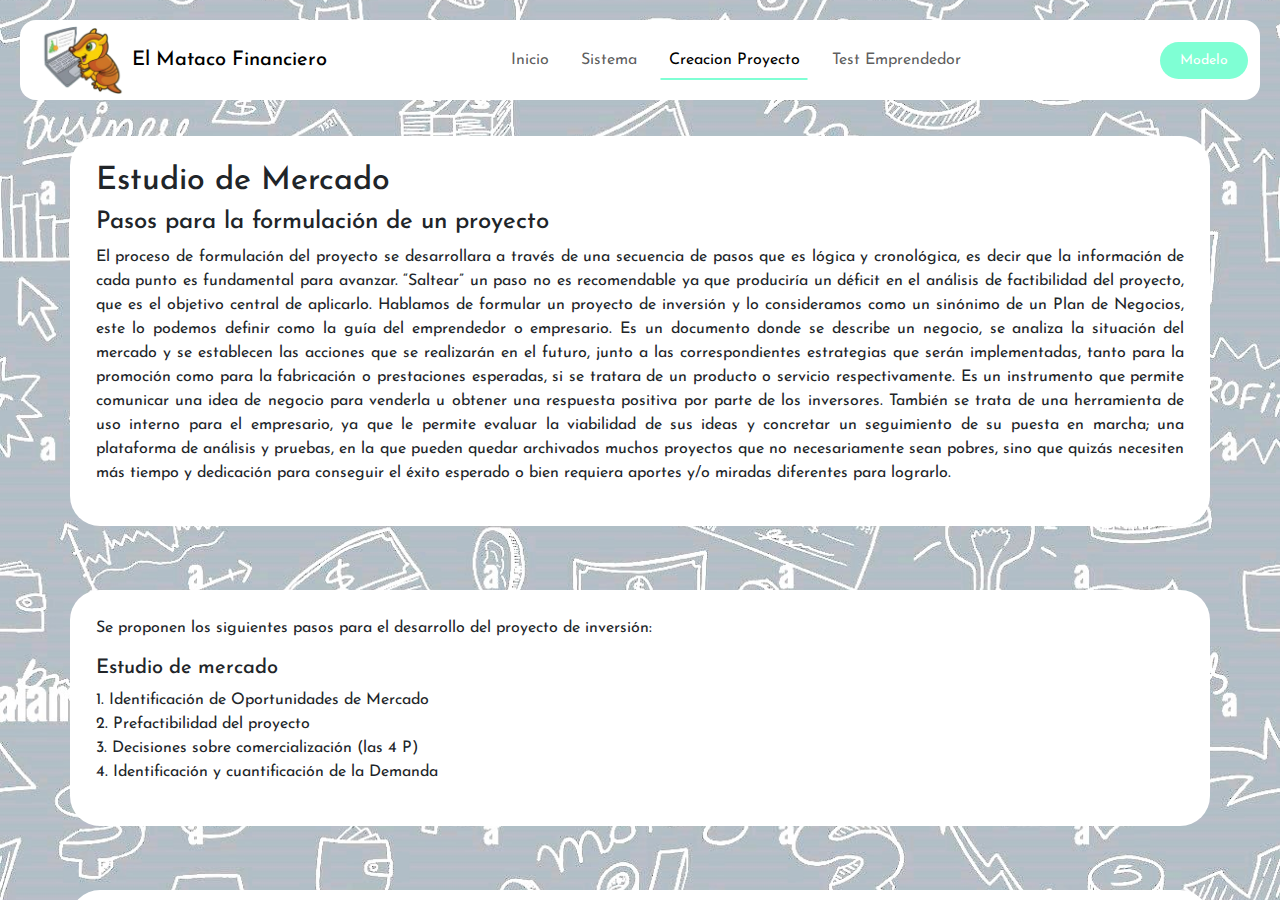
<file: parte2.html>
<!DOCTYPE html>
<html lang="en">

<head>
  <meta charset="UTF-8">
  <meta http-equiv="X-UA-Compatible" content="IE=edge">
  <meta name="viewport" content="width=device-width, initial-scale=1.0">
  <link rel="stylesheet" href="parte2.css">
  <link href="https://cdn.jsdelivr.net/npm/bootstrap@5.3.3/dist/css/bootstrap.min.css" rel="stylesheet"
    integrity="sha384-QWTKZyjpPEjISv5WaRU9OFeRpok6YctnYmDr5pNlyT2bRjXh0JMhjY6hW+ALEwIH" crossorigin="anonymous">
    <link href='https://fonts.googleapis.com/css?family=Josefin Sans' rel='stylesheet'>
  <title>El Mataco Financiero</title>
</head>

<body class="vh-100 overflow-hidden">
  <!--Navbar-->
  <nav class="navbar navbar-expand-lg fixed-top">
    <div class="container-fluid">
      <!-- Logo -->
      <img src="./src/images/mataquito.png" alt="logoMata" class="logo"">

      <a class="navbar-brand me-auto" id="titulo-navbar" href="#">El Mataco Financiero</a>
      
      <div class="offcanvas offcanvas-end" tabindex="-1" id="offcanvasNavbar" aria-labelledby="offcanvasNavbarLabel">
        <div class="offcanvas-header">
          <h5 class="offcanvas-title" id="offcanvasNavbarLabel">El Mataco Financiero</h5>
          <button type="button" class="btn-close" data-bs-dismiss="offcanvas" aria-label="Close"></button>
        </div>
        <div class="offcanvas-body">
          <ul class="navbar-nav justify-content-center flex-grow-1 pe-3">
            <li class="nav-item">
              <a class="nav-link mx-lg-2" aria-current="page" href="./index.html">Inicio</a>
            </li>
            <li class="nav-item">
              <a class="nav-link mx-lg-2" href="./sistema.html">Sistema</a>
            </li>
            <li class="nav-item">
              <a class="nav-link mx-lg-2 active" id="item-submenu">Creacion Proyecto</a>
                <ul class="sub-item" id="submenu">
                  <li class="item-submenu"><a href="./parte1.html" class="nav-item mx-lg-2">Emprendedorismo</a></li>
                  <li class="item-submenu"><a href="./parte2.html" class="nav-item mx-lg-2">Estudio de Mercados</a></li>
                  <li class="item-submenu"><a href="./parte3.html" class="nav-item mx-lg-2">Ingenieria de Proyecto</a></li>
                </ul>
            </li>
            <li class="nav-item">
              <a href="#" class="nav-link mx-lg-2">Test Emprendedor</a>
            </li>
          </ul>
        </div>
      </div>
      <a href="#" class="ejemplo-button">Modelo</a>
      <button class="navbar-toggler pe-0" type="button" data-bs-toggle="offcanvas" data-bs-target="#offcanvasNavbar"
        aria-controls="offcanvasNavbar" aria-label="Toggle navigation">
        <span class="navbar-toggler-icon"></span>
      </button>
    </div>
  </nav>
  <!-- Fondo -->
  <section class="hero-section">
    <div class="container info1">
      <h2>Estudio de Mercado</h2>
      <h4>Pasos para la formulación de un proyecto</h4>
      <p>
        El proceso de formulación del proyecto se desarrollara a través de una secuencia de pasos que es lógica y cronológica, es decir que la 
        información de cada punto es fundamental para avanzar. “Saltear” un paso no es recomendable ya que produciría un déficit en el análisis 
        de factibilidad del proyecto, que es el objetivo central de aplicarlo. Hablamos de formular un proyecto de inversión y lo consideramos 
        como un sinónimo de un Plan de Negocios, este lo podemos definir como la guía del emprendedor o empresario. Es un documento donde se describe 
        un negocio, se analiza la situación del mercado y se establecen las acciones que se realizarán en el futuro, junto a las correspondientes 
        estrategias que serán implementadas, tanto para la promoción como para la fabricación o prestaciones esperadas, si se tratara de un producto 
        o servicio respectivamente. Es un instrumento que permite comunicar una idea de negocio para venderla u obtener una respuesta positiva por 
        parte de los inversores. También se trata de una herramienta de uso interno para el empresario, ya que le permite evaluar la viabilidad de 
        sus ideas y concretar un seguimiento de su puesta en marcha; una plataforma de análisis y pruebas, en la que pueden quedar archivados muchos 
        proyectos que no necesariamente sean pobres, sino que quizás necesiten más tiempo y dedicación para conseguir el éxito esperado o bien 
        requiera aportes y/o miradas diferentes para lograrlo.
      </p>
    </div>
    <div class="container info1">
      <p>Se proponen los siguientes pasos para el desarrollo del proyecto de inversión:</p>
      <h5>Estudio de mercado</h5>
      <p>
        1. Identificación de Oportunidades de Mercado <br>
        2. Prefactibilidad del proyecto <br> 
        3. Decisiones sobre comercialización (las 4 P) <br>
        4. Identificación y cuantificación de la Demanda
      </p>
    </div>
    <div class="container info1">
      <h5>Ingeniería de proyecto</h5>
      <p>
        5. Descripción del proceso productivo o de la prestación del servicio <br>
        6. Plan de actividades y cronograma <br>
        7. Estimación y calendario de la Inversión <br>
        8. Estudio de Costos <br>
        9. Punto de Equilibrio
      </p>
    </div>
    <div class="container info1">
      <h5>Análisis económico financiero del proyecto de inversión</h5>
      <p>
        10. Flujo de fondos operativo y financiero <br>
        11. Información para la toma de Decisiones
      </p>
    </div>
    <div class="container info1">
      <h5>Selección de la forma asociativa y organización del trabajo</h5>
      <p>
        12. Conformación societaria aspectos legales <br>
        13. Conformación societaria aspectos tributarios <br>
        14. Casos especiales de inscripciones fiscales <br>
        15. Solicitud de crédito y garantías
      </p>
    </div>
    <div class="container info1">
      <h4>Presentación del Proyecto</h4>
      <p>
        Todo proyecto debe iniciar con una identificación del mismo. Aquí se deberá colocar información referente a: <br>
          • Nombre del Proyecto <br>
          • Localidad donde se llevará a cabo el emprendimiento <br>
          • Actividad del Proyecto (indicar el rubro o rama de la actividad) <br>
          • Monto del crédito solicitado <br>
          • Forma asociativa (indicar si será una Sociedad de Hecho, S.R.L. o una S.A.) <br>
          • Cantidad de socios <br>
          • Descripción del proyecto (indicar de que se trata la idea o el pro yecto) <br>
          • Identificación de los Integrantes del Proyecto (Nombre y Apellido, DNI, Edad, Formación (describir el nivel
           y el tipo de formación), Dedicación en horas al proyecto (una vez que esté en marcha).
      </p>
    </div>
    <div class="container info1">
      <h4>1. Identificación de Oportunidades de Mercado</h4>
      <p>
        Para la formulación del proyecto se parte de la idea proyecto presentada por el grupo, esta idea proyecto se “tamiza” 
        a través de dos herramientas: el análisis de la Industria de Porter y el análisis FODA; la aplicación de estas dos 
        herramientas nos dará como resultado el diagnóstico de situación de donde se parte para el desarrollo del proyecto.
      </p>
      <div class="conteimg1">
        <img src="./src/images/img17.jpg" alt="img17" id="images17">
      </div>
      <p>
        Análisis de la Industria (Modelo de Porter): Identificar y ponderar la incidencia para el rubro de la idea proyecto, 
        las 5 fuerzas que son:
      </p>
    </div>
    <div class="container info1">
      <h5>Proveedores</h5>
      <p>
        Hace referencia a la capacidad de negociación con que cuentan los proveedores, por ejemplo, mientras menor cantidad de 
        proveedores existan, mayor será su capacidad de negociación, ya que al no haber tanta oferta de insumos, éstos pueden 
        fácilmente aumentar sus precios.
      </p>
      <p>
        Además de la cantidad de proveedores que existan, el poder de negociación de los proveedores también podría depender del 
        volumen de compra, la cantidad de materias primas sustitutas que existan, el costo que implica cambiar de materias primas, etc.
      </p>
    </div>
    <div class="container info1">
      <h5>Clientes</h5>
      <p>
        Se refiere a la capacidad de negociación con que cuentan los consumidores o clientes, por ejemplo, mientras menor cantidad de 
        compradores existan, mayor será su capacidad de negociación, ya que al no haber tanta demanda de productos, éstos pueden reclamar 
        por precios más bajos.
      </p>
      <p>
        Además de la cantidad de compradores que existan, el poder de negociación de los clientes también podría depender del volumen de 
        compra, la escasez del producto, la especialización del producto, etc.
      </p>
    </div>
    <div class="container info1">
      <h5>Competencia</h5>
      <p>
        Son todas aquellas empresas que compiten directamente en una misma industria, ofreciendo el mismo tipo de producto.
      </p>
      <p>
        El grado de rivalidad entre los competidores aumentará a medida que se eleve la cantidad de éstos, se vayan igualando en tamaño y 
        capacidad, disminuya la demanda de productos, se reduzcan los precios, etc.
      </p>
    </div>
    <div class="container info1">
      <h5>Productos Sustitutos</h5>
      <p>
        Hace referencia a la entrada potencial de empresas que vendan productos sustitutos o alternativos a los de la industria. 
        (Un ejemplo de productos sustitutos sería las bebidas gaseosas que podrían ser sustitutas de las aguas minerales, o el té podría ser 
        un sustituto del café, o la carne de pollo ser sustituta de la carne de ganado vacuno, etc. ). Y con respecto a los servicios estos 
        pueden tener sustitutos en bienes estándar o autorealizados.
      </p>
      <p>
        La entrada de productos sustitutos no solo podría impactar disminuyendo nuestras cantidades vendidas, si no también, fijando un límite 
        al precio máximo que se podría colocar a nuestros productos.
      </p>
    </div>
    <div class="container info1">
      <h5>Barreras de Ingreso y Egreso</h5>
      <p>
        Hace referencia a la entrada potencial de empresas que vendan el mismo tipo de producto. Al intentar entrar una nueva empresa a una 
        industria, ésta podría tener barreras de entradas tales como la falta de experiencia, lealtad del cliente, cuantioso capital requerido, 
        falta de canales de distribución, falta de acceso a insumos, saturación del mercado, etc. Pero también podrían fácilmente ingresar si es 
        que cuenta con productos de calidad superior a los existentes, o precios más bajos.
      </p>
      <p>
        En cuanto a las barreras de Egreso, se refiere a la dificultad que podría tener la empresa para salir del negocio o dejar la actividad, 
        por ejemplo, puede que sus maquinarias o equipos sean difícil de vender o no tengan reventa, etc.
      </p>
      <p>
        La consigna implica determinar el nivel de influencia que estas fuerzas de mercado ejercen en nuestro proyecto. En este sentido debo contestar 
        preguntas del tipo
      </p>
      <p>
        ¿Quiénes son?, ¿Cómo son sus estructuras?, ¿Dónde están?, ¿Están concentrados? ¿Son únicos?, ¿Hace cuanto están en el mercado? etc.
      </p>
    </div>
    <div class="container info1">
      <div class="contedor1">
        <h4>Análisis de las 5 fuerzas de Mercado</h4>
      </div>
      <div class="contenedor2">
        <img src="./src/images/cuadro2.png" alt="cuadr2" id="cuadro22">
      </div>
    </div>
    <div class="container info1">
      <h4>Análisis o Matriz FODA</h4>
      <p>
        Desarrollar la realidad de la idea proyecto en cuanto a oportunidades y amenazas (reflejo del ambiente externo) y a fortalezas y debilidades 
        (reflejo de la situación interna de la futura empresa).
      </p>
      <p>
        Fortaleza o punto fuerte es algo que la empresa puede hacer bien o puede ser un recurso valioso o capacidad competitiva de la organización o un 
        logro que le genera a la compañía una situación favorable en el mercado. Puede ser:
      </p>
      <p>• Una habilidad o una destreza importante: pueden ser conocimientos prácticos de fabricación o tecnológicos; destreza para proporcionar un buen 
        servicio al cliente; habilidades para desarrollar productos o servicios innovadores; buenas capacidades de comercialización; fabricación libre 
        defecto, talentos para publicidad y promociones; etc. <br>
        • Activos físicos valiosos: plantas; equipos modernos; ubicación atractiva; depósitos de recursos naturales; efectivo disponible, sistemas de 
        información sobresalientes.
      </p>
    </div>
    <div class="container info1">
      <p>
        • Activos organizacionales valiosos: sistemas comprobados de control de calidad, patentes claves, derechos de explotación; acceso a información 
        clave del mercado, de los proveedores; etc. <br>
        • Activos humanos valiosos: fuerza laboral capaz y experimentada; empleados talentosos en áreas claves; trabajadores dinámicos y motivados, 
        conocimiento actualizado y capital intelectual, lealtad de los empleados; ambiente de trabajo solidario etc. <br>
        • Activos intangibles: imagen de la marca; prestigio de la empresa, cultura organizacional; etc. <br>
        • Capacidades competitivas: tiempos breves para desarrollar y llevar al mercado nuevos productos; amplia red de distribución; asociaciones
        poderosas con proveedores claves, grupos de investigación y desarrollo que permitan tener siempre un producto nuevo en el mercado; etc <br>
        • Alianzas estratégicas: sociedades colaborativas fructíferas con los proveedores y los aliados de ventas que mejoren la propia competitividad 
        de la empresa.
      </p>
    </div>
    <div class="container info1">
      <p>
        Debilidad o Punto Débil son deficiencias en la dotación de recursos de una empresa, es algo que le hace falta a la compañía, una carencia, algo 
        que hace mal o una condición que la coloca en situación desfavorable. Un punto débil puede hacer que una compañía sea, competitivamente vulnerable 
        y el análisis se refiere a identificar si la debilidad puede ser superada por medio de los recursos y las fortalezas que posee la empresa. Las 
        debilidades internas se pueden relacionar con:
      </p>
      <p>
        • las deficiencias en las habilidades que son, competitivamente importantes, o en capital intelectual; <br>
        • una carencia de activos físicos, humanos, organizacionales o intangibles; <br>
        • capacidades competitivas ausentes o débiles en las áreas claves.
      </p>
    </div>
    <div class="container info1">
      <p>
        Oportunidad son situaciones positivas que se generan en el contexto y que están disponibles para todas las empresas, que se convertirán en 
        oportunidades de mercado para la empresa cuando ésta las identifique y las aproveche en función de sus fortalezas. Algunas de las preguntas que 
        se pueden realizar y que contribuyen en el desarrollo son:
      </p>
      <p>
        • ¿Qué circunstancias mejoran la situación de la empresa? <br>
        • ¿Qué tendencias del mercado pueden favorecernos? <br>
        • ¿Qué cambios de tecnología se están presentando en el mercado? <br>
        • ¿Qué cambios en la normatividad legal y/o política se están presentando? <br>
        • ¿Qué cambios en los patrones sociales y de estilos de vida se están presentando?
      </p>
    </div>
    <div class="container info1">
      <p>
        Amenaza son situaciones o hechos externos a la empresa que pueden llegar a ser negativos para la misma. Ponen en riesgo su bienestar, su rentabilidad 
        y su posición de mercado: la aparición de tecnologías más económicas, la introducción de productos nuevos o mejores de la competencia, incremento a 
        la tasa de interés, cambios demográficos desfavorables, etc. El objetivo es identificar las amenazas y emprender acciones estratégicas para disminuir 
        o neutralizar su impacto. Algunas de las preguntas que se pueden realizar y que contribuyen en el desarrollo son:
      </p>
      <p>
        • ¿Qué obstáculos se enfrentan a la empresa? <br>
        • ¿Qué están haciendo los competidores? <br>
        • ¿Se tienen problemas de recursos de capital? <br>
        • ¿Puede alguna de las amenazas impedir totalmente la actividad de la empresa?
      </p>
    </div>
    <div class="container info1">
      <div class="contenedor3">
        <h4>Matriz FODA</h4>
      </div>
      <div class="contenedor4">
        <img src="./src/images/cuadro3.png" alt="fodaMatriz" id="cuadro3">
      </div>
    </div>
    <div class="container info1">
      <h4>2. Prefactibilidad del proyecto</h4>
      <p>
        Se plantea aquí como cuestión condicionante relevar aspectos que puedan 
        obstaculizar la implementación del proyecto en cuanto a los aspectos: legal, ambiental, técnico y social:
      </p>
    </div>
    <div class="container info1">
      <p>
        En lo legal y ambiental se plantea relevar la legislación específica en cuanto a habilitaciones o prohibiciones 
        de orden nacional, provincial y municipal ya sea para aspectos productivos o comerciales. Este punto hay que 
        tenerlo muy presente a la hora de analizar el lugar, local o establecimiento donde se pretende llevar a cabo el 
        emprendimiento dado que existen legislaciones u ordenanzas municipales que especifican los requisitos que deben 
        cumplir los diferentes rubros de los emprendimientos y donde pueden emplazarse geográficamente estos rubros dentro 
        del ejido urbano. De tener que realizar inversiones en refacciones, remodelaciones o instalaciones para cumplir 
        con la legislación y poder habilitar la empresa, estas inversiones deben estar plasmadas en el proyecto.
      </p>
    </div>
    <div class="container info1">
      <p>
        En cuanto a la técnica se refiere a contar con las habilidades de diseño y producción de los bienes y servicios en 
        cuestión, como también en relación al soporte físico para la producción y a la localización geográfica del proyecto.
         Ejemplo para una panadería: <br>
        Habilidades: dos de los socios son maestros panaderos y pasteleros y han trabajado 4 años en panaderías de la ciudad, 
        ellos serán los encargados de la producción de los productos. El tercer socio tiene experiencia en atención al público 
        por haber trabajado en comercios de la zona centro de la ciudad y será el encargado de las ventas y comercialización. <br>
        Soporte físico: el equipamiento básico indispensable que se requiere es un horno rotativo de 12 bandejas (a adquirir con 
        el préstamo), una amasadora (a adquirir con aportes propios de los socios), una sobadora, una trinchadora, un mesón de trabajo, 
        y utensilios varios (equipos existentes a aportar por los integrantes del proyecto). <br>
        Localización geográfica: si se tiene con certeza consignar, la panadería se localizará en la calle ………. N° xxx, entre las calles 
        …………y …………, se sugiere adjuntar mapa (Googlemaps). Cuando no se tiene un lugar cierto se especifica la zona de mejor conveniencia 
        y las características que requerirá el espacio físico necesario.
      </p>
    </div>
    <div class="container info1">
      <p>
        Y lo social, plantea el grado de aceptación del entorno a la empresa, ya sea por las costumbres, ya sea por la incidencia en el 
        funcionamiento de las relaciones humanas que prevalezcan en la zona de influencia. <br>
        La identificación de estos parámetros legales, ambientales y sociales tienen incidencia en la elección de las formas de producción y 
        comercialización, por lo que repercutirán en los costos a los que se enfrenta la empresa.
      </p>
    </div>
    <div class="container info1">
      <h4>3. Decisiones sobre comercialización (las 4 P)</h4>
      <p>
        Parte del estudio de mercado consiste en ir definiendo las cuestiones básicas de comercialización de los productos o servicios que 
        se definan como producción de la nueva empresa. Técnicamente las separamos en 4, producto, precio, plaza y promoción, pero están 
        íntimamente ligadas y su interrelación es altamente compleja.
      </p>
      <p>
        presa y la ajusta bajo la luz de la información de la competencia, los ciclos estacionales de consumo de los productos o servicios 
        y la frecuencia de compra de los clientes.
      </p>
      <p>
        Definición de la capacidad de producción mensual y anual: Se deberá detallar para cada mes: <br>
        • El tipo de producto, <br>
        • La cantidad de productos a producir, <br>
        • La incidencia de la estacionalidad.
      </p>
    </div>
    <div class="container info1" id="cont29-30">
      <div class="contenedor29">
        <h4>PRODUCTO</h4>
        <p>
          Tener claro el tipo de producto que van a ofrecer, pero fundamentalmente definir acciones de valor 
          agregado adicional al producto en sí, para diferenciarse de sus competidores. (Obliga a estudiar la 
          competencia)
        </p>
        <p>
          Las decisiones que se deben tomar con respecto al producto tienen que ver con: <br>
          • Atributos del producto (calidad, características, estilo y diseño) <br>
          • Marca (nombre, término, símbolo, cuyo propósito es identificar el producto de la empresa y diferenciarlo de los de la competencia) <br>
          • Envase (diseño y producción de un contenedor o envoltorio para contener, proteger, promocionar y diferenciar el producto. <br>
          • Etiquetado (su función es identificar, describir, promover y dar información sobre el producto) <br>
          • Servicios de Apoyo (servicios al cliente post-venta)
        </p>
      </div>
      <div class="contenedor30">
        <img src="./src/images/img18.jpg" alt="img18" id="images18">
      </div>
    </div>
    <div class="container info1">
      <h4>PRECIO</h4>
      <p>
        Saber qué estrategia de precio van a tomar (rentabilidad-volumen-prestigio), además deben comprender que el precio no solo se conforma de un 
        costo más un margen, sino que también depende de “cuánto está dispuesto a pagar el consumidor” y los precios de la competencia. <br>
        Estrategia de Precios:
      </p>
      <p>
        • Precios de Descremación: las empresas que normalmente descubren algún avance tecnológico suelen tener los precios muy altos en un principio 
        para maximizar el mercado por descremado y luego, paulatinamente, ir reduciendo los precios (Ejemplo: Los plasmas LCD salieron al mercado a 
        un precios promedio de $ 12000 ahora están a $5000, dado que surgió una nueva tecnología los LED).
      </p>
      <p>
        • Precios de Penetración: Es la inversa de lo anterior, la empresa sale al mercado con un precio muy bajo para lograr captar clientes rápidamente 
        y obtener una mayor participación en el mercado.
      </p>
      <p>
        • Precios Diferenciales: Se pueden realizar descuentos por compras en cantidad o por pago en efectivo (o pronto pago) como también se puede 
        cobrar con intereses por vender a crédito o en cuenta corriente.
      </p>
        • Precios Psicológicos: Pr. Pares (o Redondeados): dan la sensación de un producto de calidad o de prestigio (Ej: los automóviles 0Km no se venden en 
        $99.011,75 sino $99.010 o $99.020). Pr. Impares: Se asocian con un precio menor (Ej: $399 mentalmente se asocia más a $300 que a $400).
    </div>
    <div class="container info1">
      <h4>PLAZA</h4>
      <p>
        El análisis de los clientes, su ubicación geográfica, su segmentación y la determinación del público objetivo. Como así también, determinar las 
        formas o canales de distribución de los productos a los clientes.
      </p>
    </div>
    <div class="container info1" id="cont31-32">
      <div class="contenedor31">
        <h4>PROMOCIÓN</h4>
        <p>
          Cómo, dónde y cuánto cuesta la forma de promocionarse, de “hacerse conocer”. El objetivo en esta parte es elaborar un PLAN de COMUNICACIÓN. 
          El cual puede estar compuesto por:
        </p>
        <p>
          • Publicidad: (Cualquier forma pagada de representación y promoción no personales de ideas, bienes o servicios, por un patrocinador identificado) <br>
          • Promoción de Ventas: (Incentivos a corto plazo que fomentan la compra o venta de un producto o servicio) <br>
          • Relaciones Públicas (RR.PP.): (Generar buenas relaciones con diversos públicos mediante publicidad favorable, creación de buena imagen 
          corporativa, manejo o bloqueo de rumores, relatos o sucesos desfavorables) <br>
          • Ventas Personales: (Presentación personal de la fuerza de ventas de la empresa, con el propósito de vender y de establecer relaciones con el 
          cliente) <br>
          • Marketing Directo: (Comunicación directa con consumidores individuales, seleccionados, para obtener una respuesta inmediata. 
          Ej: Uso de Telefonía, correo, fax, e-mail, redes sociales, Internet, etc.) 
        </p>
      </div>
      <div class="contenedor32">
        <img src="./src/images/img19.jpg" alt="img19" id="images19">
      </div>
    </div>
    <div class="container info1" id="cont5-6">
      <div class="contenedor5">
       <h4>La construcción de la marca</h4>
       <p>
         Un producto es algo que se produce en la fábrica; una marca es algo que compra el cliente. <br>
         Un producto puede ser copiado por un competidor, la marca NO, es única. <br>
         Un producto puede quedar rápidamente obsoleto, la marca de éxito pervive en el tiempo... 
       </p>
        <p>
          El nombre de la marca le da identidad al producto físico, es el inicio de una personalidad.
          La marca es un nombre que simboliza y representa algún concepto al cliente, y le brinda a la empresa la posibilidad de posicionarse en la 
          mente de las personas respecto a su competencia.
        </p>
      </div>
      <div class="contenedor6">
        <img src="./src/images/img6.png" alt="img6" id="images6">
      </div>
    </div>
    <div class="container info1" id="cont7-8-9-10">
      <div class="contenedor7">
        <h4>¿Cómo tiene que ser un nombre de marca?</h4>
        <p>
          Hay que tener especial cuidado en la elección del nombre de la marca, porque una vez establecido es muy complicado y costoso cambiarlo.
          El éxito del nombre se liga generalmente con el momento de lanzamiento del producto: El primer nombre “pega dos veces”.
        </p>
      </div>
      <div class="contenedor8">
        <img src="./src/images/img7.png" alt="img7">
      </div>
      <div class="contenedor9">
        <h5>Lo ideal es que sean:</h5>
        <p>
          Breve y simple: las palabras de una o dos sílabas son más fáciles de pronunciar, aprender y recordar. <br>
          Por ejemplo: Bic, Skip, Raid. <br>
          Por otra parte muchas marcas se conforman en siglas para ser breves. Por ejemplo: YPF.
        </p>
      </div>
      <div class="contenedor10">
        <img src="./src/images/img8.png" alt="img8">
      </div>
    </div>
    <div class="container info1" id="cont11-12-13-14">
      <div class="contenedor11">
        <p>Melodiosa, agradable: La audición del nombre de marca debe resultar agradable para el oído, debe sonar bien, fácil de pronunciar, pegadiza. 
          Por ejemplo: Cheeky, Mimo.
        </p>
      </div>
      <div class="contenedor12">
        <img src="./src/images/img9.png" alt="img9">
      </div>
      <div class="contenedor13">
        <p>
          De fácil lectura y pronunciación: Hay que tener especial cuidado con: <br>
          • Las marcas importadas. <br>
          • Los nombres en otro idioma. <br>
          • Las siglas. <br>
          Por ejemplo: ArCor Significa “Arrollito - Córdoba”...diferente sería AC
        </p>
      </div>
      <div class="contenedor14">
        <img src="./src/images/img10.png" alt="img10">
      </div>
    </div>
    <div class="container info1" id="cont15-16-17-18">
      <div class="contenedor16">
        <p>
          Recordable: el nombre tiene que incorporarse fácilmente a la memoria de las personas. <br>
          Un nombre de marca es fácil de recordar cuándo: <br>
          • Tiene un significado específico. <br>
          • Es Interesante, o tiene “algo” que lo haga especial como la rima. Por ejemplo <br>
          el diario deportivo Olé, marca generada a partir de los cánticos de las hinchadas.
        </p>
      </div>
      <div class="conenedor17">
        <p>
          Es Sorprendente: los nombres que generan curiosidad o extrañeza en las personas. Por ejemplo Apple en informática. <br>
          Es sugestiva: transmitir alguna característica del producto para un mejor reconocimiento. <br>
          Por ejemplo: la mostaza marca SAVORA, la mayonesa RI-K, la mayonesa con aceite de oliva MAYOLIVA <br>
          Originalidad - diferente: el nombre de la marca debe ser único. Se deberán evitar imitaciones de otros nombres de marcas.
        </p>
      </div>
      <div class="contenedor18">
        <img src="./src/images/img11.png" alt="img11">
      </div>
    </div>
    <div class="container info1">
      <h4>¿Cómo elegir un nombre de marca?</h4>
      <p>
        1. Nombres Propios <br>
        Generalmente corresponde al nombre o apellido de una familia. Hay varias formas de utilización de nombres propios: <br>
        • El nombre de una persona real inicialmente desconocida, que luego se hace conocer por el éxito de sus productos. Como ser: Mc Donalds, Walt Disney, Ribeiro. <br>
        • El nombre de una persona que no existe. <br>
        • También podemos utilizar el nombre de personajes religiosos, históricos, de libros, de películas, de antepasados, etc.
      </p>
      <p>
        2. Nombres Arbitrarios <br>
        Son marcas que NO se relacionan directamente con la actividad empresarial, ni con los productos que vende. Como inicialmente no significan
        nada, deben ser completados por el slogan y una buena campaña de comunicación. <br>
        Por ejemplo: Apple es el nombre de la discográfica de Los Beatles y Macintosh es una variedad de manzana californiana. También se podría utilizar
        frases curiosas y sin relación con la actividad.
      </p>
      <p>
        3. Siglas o sílabas <br>
        Son nombres que se conforman en siglas o iniciales y hacen referencia a la actividad que desarrollan, a lugares geográficos, o simplemente son
        nombres largos.Por ejemplo SANCOR (Santa Fe - Córdoba). Lo importante es que la palabra que se forme sea legible.
      </p>
      <p>
        4. Nombre de Fantasía <br>
        Surgen transformando alguna cualidad o propiedad del producto. También pueden resultar a partir de figuras o imágenes relacionadas (Cresta roja, Granja del Sol, etc.)
      </p>
      <p>
        5. Nombre Genéricos <br>
        Son marcas que hacen referencia a la actividad general de su sector. Mencionan la función que cumplen o lo que fabrican. Hacen énfasis en la fuerza conjunta de todo un mercado.
      </p>
    </div>
    <div class="container info1">
      <p>
        6. Nombres Referenciales <br>
        Hacen referencia al producto o servicio que brindan. Por ej.: Ambito Financiero.
      </p>
      <p>
        7. Nombres referenciales “Geográficos” <br>
        Además de mencionar el tipo de producto o servicio que brindan, hacen referencia a una zona geográfica (generalmente de donde provienen). 
        Por ejemplo Pastas La Salteña;. Quilmes (Ciudad de la provincia de Buenos Aires).
      </p>
      <p>
        8. Nombres NO referenciales <br>
        Son nombre que no tienen ningún significado o relación. Por ej.: Kodak, Gallo.
      </p>
      <p>
        9. Nombres Transgresores <br>
        Buscan generar un fuerte impacto en el mercado. Tienen vocación “provocadora”. Por ejemplo: Auténticos Decadentes, Intoxicados, Pibes Chorros, etc. Funcionan muy bien en un segmento específico, en este caso adolescentes o jóvenes.
      </p>
      <p>
        10. Palabras del Diccionario en otros Idiomas Taragui <br> 
        Hierba autóctona en Guaraní
      </p>
      <p>
        11. Palabras inventadas o deformadas <br>
        Mayonesa Ri-K, Poett, Topper.
      </p>
      <p>
        12. Fechas, Nombres y/o Apellidos o acontecimientos Históricos <br>
        Laprida, Rivadavia, Cerámicos San Lorenzo
      </p>
    </div>
    <div class="container info1">
      <h4>Slogan</h4>
      <p>
        Un Slogan es una frase o conjunto de palabras de gran importancia que contribuye a completar el mensaje trasmitido por la marca. Su uso es ideal 
        cuando una marca es nueva en el mercado.
      </p>
      <p>
        Al igual que el nombre de marca, un slogan es más efectivo cuando son: <br>
        • Cortos y simples <br>
        • Descriptivos o informativos: menciona un beneficio o una característica clave. <br>
        • Es original, no usado por ninguna otra empresa. <br>
        • Recordable, memorable, pegadizo y hasta divertidos.
      </p>
      <p>
        * El slogan puede cambiarse con mayor libertad que el nombre de marca. <br>
        Por esto muchas marcas han tenido diversos slogans a través del tiempo. Este es el caso de Coca Cola:
      </p>
      <div class="conteimg2">
        <img src="./src/images/img12.png" alt="img12" id="images7">
      </div>
      <p>
        * Algunos slogans intentan reforzar el nombre de marca y lo asocian con alguna cualidad del producto. Por ejemplo: “si es Bayer, es bueno”; 
        “Duracell es duración”, “El blanco ALA”.
      </p>
    </div>
    <div class="container info1">
      <h4>4. Identificación y cuantificación de la Demanda</h4>
      <p>
        Conocer la demanda es uno de los requisitos fundamentales de la formulación de un proyecto, la demanda es la fuente de vida de las empresas, 
        ya que define el diseño de los productos o servicios y define la cuantía de los ingresos económicos.
      </p>
      <h5>Identificación de la demanda</h5>
      <p>
        Desarrollar los conceptos de segmentación y diferenciación. Segmentación socio demográfica, por estilos de vida y comportamiento de compra.
        Orientación para la búsqueda de información disponible.
      </p>
      <p>
        1. Definición de los objetivos del estudio de la demanda. <br>
        2. Definición de la población de estudio. <br>
        3. Selección del tipo de segmentación y variables a considerar. <br>
        4. Selección de técnicas de recolección de datos. <br>
        a. Técnicas cuantitativas (encuestas). <br>
        b. Técnicas cualitativas (focus grupo, entrevistas a personas de relevancia). <br>
        5. De acuerdo a las definiciones de la segmentación, definir: estrategia de fijación de precio, sistema de distribución y acciones de promoción.
      </p>
    </div>
    <div class="container info1">
      <h4>¿Cómo realizar la Encuesta?</h4>
      <p>
        Cuando se decide utilizar la encuesta como medio para recolectar información se llevarán a cabo ordenadamente las siguientes dos fases:
      </p>
      <h5>1) Determinación de los objetivos</h5>
      <p>
        Detallar ¿Qué queremos saber? ¿Cuántas cosas necesitamos hacer? ¿Por qué estamos realizando esta encuesta?
      </p>
      <p>
        Hay que hacer preguntas concretas que te ayuden a dar respuesta al objetivo de la investigación.
      </p>
      <p>
        ¿Qué quiero saber sobre las personas que voy a encuestar?
      </p>
      <p>
        Se recomienda hacer una lista de 5 o 10 objetivos, desde lo más básico hasta lo más complejo para que se pueda convertir esos objetivos en preguntas. Los objetivos pueden ser algo así como: <br>
        • “Identificar la edad, estado civil y el sexo de las personas encuestadas” o, <br>
        • “Conocer los negocios donde compran las personas encuestadas”, o incluso algo más preciso como: <br>
        • “Investigar el precio que están dispuestos a pagar por zapatos las mujeres casadas que viven en un radio de 10 cuadras a la redonda de donde quiero poner mi local comercial”
      </p>
    </div>
    <div class="container info1">
      <p>
        Tener claro los objetivos de información ayudará a evitar preguntas innecesarias o irrelevantes, lo que podría demorar o molestar a nuestros encuestados y les haga abandonar la encuesta antes de completarla.
      </p>
      <p>
        Realiza un cuestionario a la medida de tus necesidades: luego de identificar los objetivos, lo siguiente es convertir cada uno de esos objetivos en una o dos preguntas. 
        Se recomienda no tener más de 10 preguntas en el cuestionario, o tal vez un máximo de dos páginas, esto para mantener sencillez y no dilatar demasiado la encuesta.
        Se suele recomendar que se les de opciones de respuestas. 
      </p>
    </div>
    <div class="container info1">
      <h5>2) Determinación del tipo de encuesta.</h5>
      <p>
        Se deberá identificar cuál es el tipo de encuesta más idóneo para llevar a cabo la investigación. <br>
        La encuesta podrá ser personal, por correo electrónico, internet, google drive. <br>
        La elección de un tipo de encuesta está determinada por el tema de la investigación, la población a estudiar, el tiempo y presupuesto disponible.
      </p>
      <h5>Cuestiones a tener en cuenta cuando hacemos una encuesta...</h5>
      <p>
        A la hora de comenzar a redactar el cuestionario es conveniente tener en cuenta lo siguiente:
      </p>
      <p>
        • Al momento de tomar la encuesta, se deberá comenzar explicando de que se trata la encuesta y cuál es el fin de la misma. <br>
        • Las preguntas necesitan ser importantes, así como que deben tener una conexión con nuestros objetivos. <br>
        • Muchas encuestas son anónimas. <br>
        • Debemos hacer al inicio las preguntas más sencillas para gradualmente irlas complicando.
      </p>
    </div>
    <div class="container info1">
      <div class="contenedor15">
      <p>
        • El orden de las preguntas debe realizarse de tal forma que no se vean afectadas por otras: las preguntas deben agruparse por temas. <br>
        • Las preguntas deben formularse en un lenguaje claro y entendible. <br>
        • Las preguntas deben ser lo más cortas posibles. <br>
        • Hagamos Respuestas Mutuamente Excluyentes: Un error común es usar categorías que no se excluyan entre sí. <br> 
        Por ejemplo:
      </p>
    </div>
      <div class="contenedor19">
        <img src="./src/images/imgcuadro1.png" alt="cuadr4" id="cuadro4">
      </div>
    </div>
    <div class="container info1">
      <div class="contenedor20">
        <p>
          En este caso, la persona puede responder solo una categoría, y si tiene 30 años, podría escoger las dos de las diferentes 
          alternativas propuestas. Debajo está un ejemplo de cómo excluir categorías de edad:
        </p>    
      </div>
      <div class="contenedor21">
        <img src="./src/images/img13.png" alt="img13">
      </div>
      <div class="contenedor22">
        <p>
          • Asegurémonos de que se incluye un espacio para sugerencias o comentarios <br>
          • Cubramos Todas Las Alternativas Posibles: Es importante dar las alternativas que cubran todas las posibles respuestas a la pregunta dada. Por ejemplo:
        </p>
      </div>
      <div class="contenedor23">
        <img src="./src/images/img14.png" alt="img14">
      </div>
    </div>
    <div class="container info1">
      <div class="contenedor24">
        <p>
          Está pregunta está olvidando varias alternativas como son:
        </p>
      </div>
      <div class="contenedor25">
        <img src="./src/images/img15.png" alt="img15">
      </div>
      <div class="contenedor26">
        <p>
          Si los encuestados no pueden encontrar ninguna alternativa válida entre las propuestas, no podrán responder correctamente.
        </p>
        <p>
          ¡Y no olvidemos agradecer la cooperación del entrevistado para con nuestro estudio!
        </p>
        <p>
          Conviene probar la encuesta antes de su lanzamiento definitivo. Esto es para comprobar si se entienden bien las preguntas, si hay problemas en la redacción.
        </p>
        <p>
          Los resultados obtenidos de las encuestas nos deberán permitir obtener las conclusiones necesarias para estimar la demanda futura de nuestro producto o servicio.
        </p>
      </div>
    </div>
    <div class="container info1">
      <div class="contenedor26">
        <h4>Cuantificación de la Demanda</h4>
        <p>
          Cuantificar la demanda es el primer paso para analizar la viabilidad económica del proyecto, es el paso de “los números” del proyecto, el adecuado cierre de
          un estudio de mercado es poder “cuantificar las unidades a vender”, es decir la proyección de ventas. Donde se define la variable Q como las cantidades de
          productos o servicios prestados y P el precio al que se estima poder vender:
        </p>
      </div>
      <div class="contenedor27">
        <img src="./src/images/img16.png" alt="img16">
      </div>
      <div class="conteneedor28">
        <p>
          Las variables a definir entonces son cantidades y precios, (las estrategias de fijación de precios se verán más adelante), se definirán las cantidades que la
          empresa va a vender, para ello se podrá hacer por la oferta o por la demanda, por la demanda se conoce como poder estimar la cuota de mercado a la que 
          puede acceder la empresa, lograr una cuota de mercado es comúnmente un objetivo a alcanzar por las empresas.
        </p>
        <p>
          Metodológicamente se plantea tomar la información disponible del mercado total y aplicar los criterios de segmentación definidos anteriormente, esto permitirá
          llegar al número de la demanda potencial de nuestro producto o servicios en un determinado lugar. La desventaja de este método es no tener datos
          sobre el mercado amplio y no poder entonces aplicar la segmentación.
        </p>
      </div>
    </div>
    <div class="container info1">
      <p>
        Paralelamente se debe desarrollar la proyección de ventas por la oferta, este enfoque parte de la estimación de la capacidad máxima operativa de la empresa
        y la ajusta bajo la luz de la información de la competencia, los ciclos estacionales de consumo de los productos o servicios y la frecuencia de compra
        de los clientes.
      </p>
      <p>
        Definición de la capacidad de producción mensual y anual: Se deberá detallar para cada mes: <br>
        • El tipo de producto, <br>
        • La cantidad de productos a producir, <br>
        • La incidencia de la estacionalidad.
      </p>
    </div>
    <div class="container info1">
      <h5>
        Errores frecuentes:
      </h5>
      <p>
        Normalmente se calcula la demanda potencial total del mercado para un producto o servicio y no se cuantifica la demanda potencial PARA LA EMPRESA, que será un
        porcentaje de dicha demanda total (lo que denominamos cuota de mercado). Dicha cuota de mercado deberá tener en cuenta, a su vez, la capacidad máxima operativa
        de la empresa. Dicha capacidad máxima operativa, será el techo de la proyección de ventas de la empresa.
      </p>
    </div>
    <div class="container info1">
      <h4>Definición de la capacidad máxima operativa</h4>
      <h5>Capacidad máxima de producción Mensual:</h5>
      <div class="conteimg3">
        <img src="./src/images/imgcuadro2.png" alt="cuadr5" id="cuadro5">
      </div>
    </div>
    <div class="container info1">
      <p>
        Este cuadro debe reflejar la capacidad máxima de producción del proyecto en cuestión, hay que tener en cuenta las unidades de medida 
        consignadas, que se puedan contrastar con las unidades de medida utilizadas en el costeo de producción, así como también agregar las 
        hs de trabajo necesarias para estas estimaciones, la información de las hs se contrasta con las horas de dedicación al proyecto.
      </p>
    </div>
    <div class="container info1">
      <h5>Produccion Anual</h5>
      <div class="conteimg4">
        <img src="./src/images/imgcuadro3.png" alt="cuadr6" id="cuadro6">
      </div>
      <p>
        Este cuadro se refiere a consignar la proyección de producción en unidades durante el primer año teniendo en cuenta la estacionalidad 
        de la producción y/o de la demanda, tener precaución de no exceder ningún mes la capacidad máxima de producción mensual.
      </p>
    </div>
    <div class="container info1" id="ultimocuadro">
      <h5>Ventas Anuales:</h5>
      <div class="conteimg5">
        <img src="./src/images/imgcuadro4.png" alt="cuadro7" id="cuadro7">
      </div>
      <p>Este cuadro se refiere a consignar la proyección de las ventas en pesos durante el primer año, este cuadro deriva del anterior 
        combinándolo con los precios definidos. Si hubiera desfasaje entre los meses de producción y a los meses de venta, es recomendable 
        explicarlo asi se pueden interpretar mejor los cuadros. Este cuadro de ventas va a ser la base cuantitativa para los ingresos en 
        el flujo de fondos operativos del primer año.</p>
    </div>
    <div class="footer-container">
      <p>&copy;2024 - Design by Renzo Gomez</p>
    </div>
  </section>
  <!-- Boostrap 3.5 -->
  <script src="https://cdn.jsdelivr.net/npm/bootstrap@5.3.3/dist/js/bootstrap.bundle.min.js"
    integrity="sha384-YvpcrYf0tY3lHB60NNkmXc5s9fDVZLESaAA55NDzOxhy9GkcIdslK1eN7N6jIeHz"
    crossorigin="anonymous"></script>
</body>

</html>
</file>
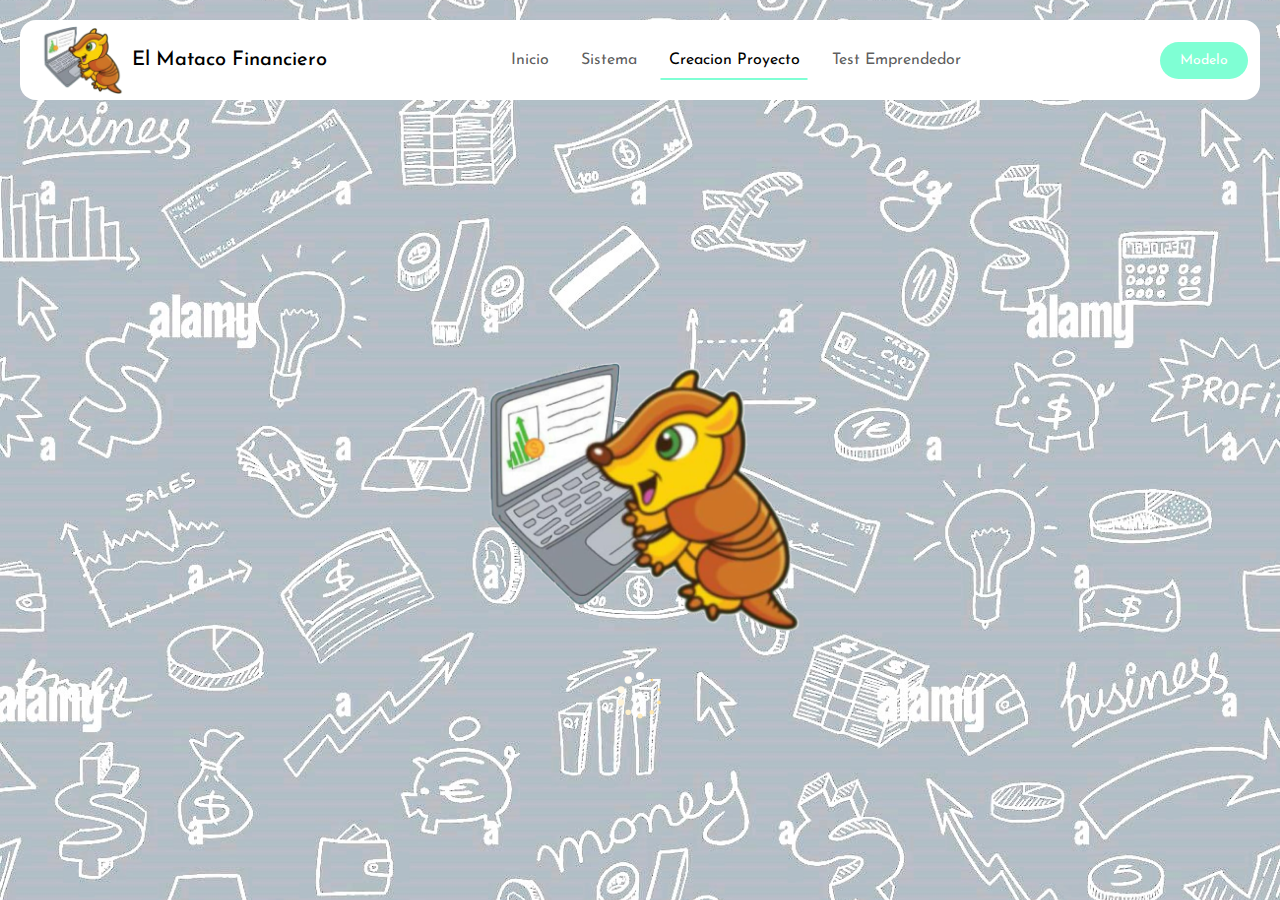
<file: parte3.html>
<!DOCTYPE html>
<html lang="en">

<head>
  <meta charset="UTF-8">
  <meta http-equiv="X-UA-Compatible" content="IE=edge">
  <meta name="viewport" content="width=device-width, initial-scale=1.0">
  <link rel="stylesheet" href="./parte3.css">
  <link href="https://cdn.jsdelivr.net/npm/bootstrap@5.3.3/dist/css/bootstrap.min.css" rel="stylesheet"
    integrity="sha384-QWTKZyjpPEjISv5WaRU9OFeRpok6YctnYmDr5pNlyT2bRjXh0JMhjY6hW+ALEwIH" crossorigin="anonymous">
    <link href='https://fonts.googleapis.com/css?family=Josefin Sans' rel='stylesheet'>
  <title>El Mataco Financiero</title>
</head>

<body class="vh-100 overflow-hidden">
  <!--Navbar-->
  <nav class="navbar navbar-expand-lg fixed-top">
    <div class="container-fluid">
      <!-- Logo -->
      <img src="./src/images/mataquito.png" alt="logoMata" class="logo"">

      <a class="navbar-brand me-auto" href="#">El Mataco Financiero</a>
      
      <div class="offcanvas offcanvas-end" tabindex="-1" id="offcanvasNavbar" aria-labelledby="offcanvasNavbarLabel">
        <div class="offcanvas-header">
          <h5 class="offcanvas-title" id="offcanvasNavbarLabel">Mataquito Financiero</h5>
          <button type="button" class="btn-close" data-bs-dismiss="offcanvas" aria-label="Close"></button>
        </div>
        <div class="offcanvas-body">
          <ul class="navbar-nav justify-content-center flex-grow-1 pe-3">
            <li class="nav-item">
              <a class="nav-link mx-lg-2" aria-current="page" href="./index.html">Inicio</a>
            </li>
            <li class="nav-item">
              <a class="nav-link mx-lg-2" href="./sistema.html">Sistema</a>
            </li>
            <li class="nav-item">
              <a class="nav-link mx-lg-2 active" id="item-submenu">Creacion Proyecto</a>
                <ul class="sub-item" id="submenu">
                  <li class="item-submenu"><a href="./parte1.html" class="nav-item mx-lg-2">Emprendedorismo</a></li>
                  <li class="item-submenu"><a href="./parte2.html" class="nav-item mx-lg-2">Estudio de Mercados</a></li>
                  <li class="item-submenu"><a href="./parte3.html" class="nav-item mx-lg-2">Ingenieria de Proyecto</a></li>
                </ul>
            </li>
            <li class="nav-item">
              <a href="#" class="nav-link mx-lg-2">Test Emprendedor</a>
            </li>
          </ul>
        </div>
      </div>
      <a href="#" class="ejemplo-button">Modelo</a>
      <button class="navbar-toggler pe-0" type="button" data-bs-toggle="offcanvas" data-bs-target="#offcanvasNavbar"
        aria-controls="offcanvasNavbar" aria-label="Toggle navigation">
        <span class="navbar-toggler-icon"></span>
      </button>
    </div>
  </nav>
  <!-- Fondo -->
  <section class="hero-section">
    <div id="container">
      <div class="logoMataquito">
        <img src="./src/images/mataquito.png" alt="Logomatagrande" class="matagrande">
      </div>
      <!--Element for custom SVG spinner-->
      <div class="loading">
        <svg id="svg-spinner" xmlns="http://www.w3.org/2000/svg" width="48" height="48" viewBox="0 0 48 48">
        <circle cx="24" cy="4" r="4" fill="#fff"/>
        <circle cx="12.19" cy="7.86" r="3.7" fill="#fffbf2"/>
        <circle cx="5.02" cy="17.68" r="3.4" fill="#fef7e4"/>
        <circle cx="5.02" cy="30.32" r="3.1" fill="#fef3d7"/>
        <circle cx="12.19" cy="40.14" r="2.8" fill="#feefc9"/>
        <circle cx="24" cy="44" r="2.5" fill="#feebbc"/>
        <circle cx="35.81" cy="40.14" r="2.2" fill="#fde7af"/>
        <circle cx="42.98" cy="30.32" r="1.9" fill="#fde3a1"/>
        <circle cx="42.98" cy="17.68" r="1.6" fill="#fddf94"/>
        <circle cx="35.81" cy="7.86" r="1.3" fill="#fcdb86"/>
        </svg>
      </div>
    </div>
  </section>
  <!-- Boostrap 3.5 -->
  <script src="https://cdn.jsdelivr.net/npm/bootstrap@5.3.3/dist/js/bootstrap.bundle.min.js"
    integrity="sha384-YvpcrYf0tY3lHB60NNkmXc5s9fDVZLESaAA55NDzOxhy9GkcIdslK1eN7N6jIeHz"
    crossorigin="anonymous"></script>
</body>

</html>
</file>
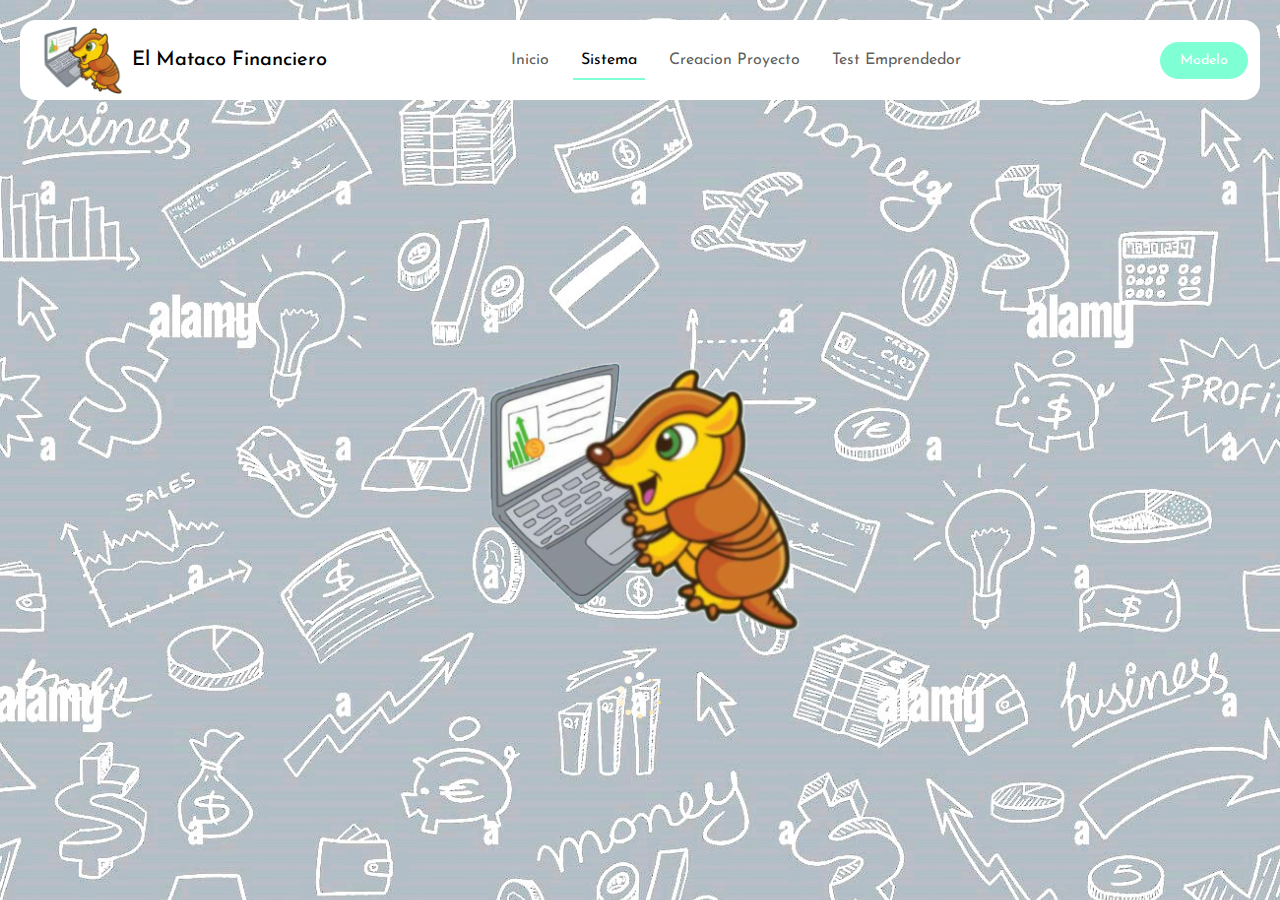
<file: sistema.html>
<!DOCTYPE html>
<html lang="en">

<head>
  <meta charset="UTF-8">
  <meta http-equiv="X-UA-Compatible" content="IE=edge">
  <meta name="viewport" content="width=device-width, initial-scale=1.0">
  <link rel="stylesheet" href="sistema.css">
  <link href="https://cdn.jsdelivr.net/npm/bootstrap@5.3.3/dist/css/bootstrap.min.css" rel="stylesheet"
    integrity="sha384-QWTKZyjpPEjISv5WaRU9OFeRpok6YctnYmDr5pNlyT2bRjXh0JMhjY6hW+ALEwIH" crossorigin="anonymous">
    <link href='https://fonts.googleapis.com/css?family=Josefin Sans' rel='stylesheet'>
  <title>El Mataco Financiero</title>
</head>

<body class="vh-100 overflow-hidden">
  <!--Navbar-->
  <nav class="navbar navbar-expand-lg fixed-top">
    <div class="container-fluid">
      <!-- Logo -->
      <img src="./src/images/mataquito.png" alt="logoMata" class="logo"">

      <a class="navbar-brand me-auto" href="#">El Mataco Financiero</a>
      
      <div class="offcanvas offcanvas-end" tabindex="-1" id="offcanvasNavbar" aria-labelledby="offcanvasNavbarLabel">
        <div class="offcanvas-header">
          <h5 class="offcanvas-title" id="offcanvasNavbarLabel">El Mataco Financiero</h5>
          <button type="button" class="btn-close" data-bs-dismiss="offcanvas" aria-label="Close"></button>
        </div>
        <div class="offcanvas-body">
          <ul class="navbar-nav justify-content-center flex-grow-1 pe-3">
            <li class="nav-item">
              <a class="nav-link mx-lg-2" aria-current="page" href="./index.html">Inicio</a>
            </li>
            <li class="nav-item">
              <a class="nav-link mx-lg-2 active" href="./sistema.html">Sistema</a>
            </li>
            <li class="nav-item">
              <a class="nav-link mx-lg-2" id="item-submenu">Creacion Proyecto</a>
                <ul class="sub-item" id="submenu">
                  <li class="item-submenu"><a href="./parte1.html" class="nav-item mx-lg-2">Emprendedorismo</a></li>
                  <li class="item-submenu"><a href="./parte2.html" class="nav-item mx-lg-2">Estudio de Mercados</a></li>
                  <li class="item-submenu"><a href="./parte3.html" class="nav-item mx-lg-2">Ingenieria de Proyecto</a></li>
                </ul>
            </li>
            <li class="nav-item">
              <a href="#" class="nav-link mx-lg-2">Test Emprendedor</a>
            </li>
          </ul>
        </div>
      </div>
      <a href="#" class="ejemplo-button">Modelo</a>
      <button class="navbar-toggler pe-0" type="button" data-bs-toggle="offcanvas" data-bs-target="#offcanvasNavbar"
        aria-controls="offcanvasNavbar" aria-label="Toggle navigation">
        <span class="navbar-toggler-icon"></span>
      </button>
    </div>
  </nav>
  <!-- Fondo -->
  <section class="hero-section">
    <div id="container">
      <div class="logoMataquito">
        <img src="./src/images/mataquito.png" alt="Logomatagrande" class="matagrande">
      </div>
      <!--Element for custom SVG spinner-->
      <div class="loading">
        <svg id="svg-spinner" xmlns="http://www.w3.org/2000/svg" width="48" height="48" viewBox="0 0 48 48">
        <circle cx="24" cy="4" r="4" fill="#fff"/>
        <circle cx="12.19" cy="7.86" r="3.7" fill="#fffbf2"/>
        <circle cx="5.02" cy="17.68" r="3.4" fill="#fef7e4"/>
        <circle cx="5.02" cy="30.32" r="3.1" fill="#fef3d7"/>
        <circle cx="12.19" cy="40.14" r="2.8" fill="#feefc9"/>
        <circle cx="24" cy="44" r="2.5" fill="#feebbc"/>
        <circle cx="35.81" cy="40.14" r="2.2" fill="#fde7af"/>
        <circle cx="42.98" cy="30.32" r="1.9" fill="#fde3a1"/>
        <circle cx="42.98" cy="17.68" r="1.6" fill="#fddf94"/>
        <circle cx="35.81" cy="7.86" r="1.3" fill="#fcdb86"/>
        </svg>
      </div>
    </div>
    <div class="footer-container">
      <p>&copy;2024 - Design by Renzo Gomez</p>
    </div>
  </section>
  <!-- Boostrap 3.5 -->
  <script src="https://cdn.jsdelivr.net/npm/bootstrap@5.3.3/dist/js/bootstrap.bundle.min.js"
    integrity="sha384-YvpcrYf0tY3lHB60NNkmXc5s9fDVZLESaAA55NDzOxhy9GkcIdslK1eN7N6jIeHz"
    crossorigin="anonymous"></script>
</body>

</html>
</file>
<file: parte2.css>
.logo {
    width: 100px;
}

.overflow-hidden {
    font-family: 'Josefin sans';
    display: flex;
    
}

.navbar {
    background-color: #fff;
    height: 80px;
    margin: 20px;
    border-radius: 16px;
    padding: 0.5rem;

}

.navbar-brand {
    font-weight: 500;
    color: aquamarine;
    font-size: 24px;
    transform: 0.3s color;

}

.ejemplo-button {
    background-color: aquamarine;
    color: #fff;
    font-size: 14px;
    padding: 8px 20px;
    border-radius: 50px;
    text-decoration: none;
    transition: 0.3s background-color;
}

.ejemplo-button:hover {
    background-color: rgb(35, 134, 101);

}

.navbar-toggler {
    border: none;
    font-size: 1.25rem;
}

.navbar-toggler:focus, .btn-close:focus {
    box-shadow: none;
    outline: none;
}

.nav-link {
    color: rgb(0, 0, 0);
    font-weight: 500;
    position: relative;
}

.nav-link:hover, .nav-link.active {
    color: #cbc7c7;
}


.nav-item ul {
    background: white;
    list-style: none;
    width: 200px;
    border-radius: 10px;
}

.nav-item li {
    width: 100%;
}

.nav-item .sub-item a {
    color: black;
    text-decoration: none;
    background: white;
    font-size: 14px;
    display: flex;
    padding: 5px 20px;
    transition: all 0.25s ease;
}

#submenu {
    opacity: 0;
    position: absolute;
    visibility: hidden;
    z-index: 1;
}


li:hover ul#submenu {
    opacity: 1;
    margin-top: 2%;
    visibility: visible;
}

@media (min-width: 991px) {
    .nav-link::before {
        content: "";
        position: absolute; /* */
        bottom: 0;
        left: 50%;
        transform: translateX(-50%);
        width: 0;
        height: 2px;
        background-color: aquamarine;
        visibility: hidden;
        transition: 0.7s, ease-in-out;
    }

    .nav-link:hover::before, .nav-link.active::before {
        width: 100%;
        visibility: visible;
    }
}

.hero-section {
    background: url(./src/images/fondo.jpg) no-repeat center;
    background-size: cover;
    width: 100%;
    height: 100vh;
    overflow: scroll;
    position: relative;
}

.hero-section::before {
    background-color: rgba(0, 0, 0, 0, 6);
    content: "";
    position: absolute;
    top: 0;
    right: 0;
    bottom: 0;
    left: 0;
}

/* contenedores de informacion */

.hero-section .info1 {
    top: 8%;
    left: 0;
    right: 0;
    bottom: 10%;
    margin-top: 5%;
    background-color: #fff;
    border-radius: 30px;
    padding: 2%;
    transition: 0.5s;
    position:relative;
    text-align: justify;

    view-timeline-name: --divanime;
    view-timeline-axis: block;

    animation-timeline: --divanime;
    animation-name: show;

    animation-range: entry 10% cover 50%;
    animation-fill-mode: both;
}


/*pie de pagina */

.footer-container {
    width: 100%;
    background-color: transparent;
    padding: 1%;
    text-align: center;
    font-size: 30px;
    color: #fff;
   }

/*Animacion contenedores general */
@keyframes show {
    from {
        opacity: 0;
        scale: 25%;
    }

    to {
        opacity: 1;
        scale: 100%;
    }
}


@media (max-width: 700px) {

    .hero-section .info1{
        padding: 5%;
    }
    #titulo-navbar {
        visibility: hidden;
    }

    .logo {
        width: 70px;
    }
}

.hero-section #cont29-30 {
    display: flex;
}

#images18 {
    width: 100%;
    margin: 10px;
}

#cuadro22 {
    width: 100%;
}

#cuadro3 {
    width: 35%;
}
.hero-section .contenedor4 {
    text-align: center;
}

#cont5-6 {
    display: flex;
}

.contenedor6{
    margin: 10px;
}

.contenedor8 {
    margin-bottom: 20px;
}

#images17{
    width: 40%;
}

.conteimg2, .conteimg3, .conteimg4, .conteimg5, .contenedor27, .conteimg1, .contenedor18, .contenedor12, .contenedor14, .contenedor8, .contenedor10{
    text-align: center;
    margin-bottom: 10px;
}

#ultimocuadro {
    margin-bottom: 10%;
}

@media (max-width: 991px) {
    .hero-section #cont5-6{
        display: block;
    }
    
    .contenedor6, .contenedor30{
        text-align: center;
    }
    
    .hero-section #cont29-30 {
        display: block;
    }

    #images18 {
        width: 40%;
    }
    
    #images17 {
        width: 70%;
    }

    #cuadro3 {
        width: 70%;
    }
}
</file>
<file: parte3.css>
.logo {
    width: 100px;
}

.overflow-hidden {
    font-family: 'Josefin sans';
    display: flex;
    
}

.navbar {
    background-color: #fff;
    height: 80px;
    margin: 20px;
    border-radius: 16px;
    padding: 0.5rem;

}

.navbar-brand {
    font-weight: 500;
    color: aquamarine;
    font-size: 24px;
    transform: 0.3s color;

}

.ejemplo-button {
    background-color: aquamarine;
    color: #fff;
    font-size: 14px;
    padding: 8px 20px;
    border-radius: 50px;
    text-decoration: none;
    transition: 0.3s background-color;
}

.ejemplo-button:hover {
    background-color: rgb(35, 134, 101);

}

.navbar-toggler {
    border: none;
    font-size: 1.25rem;
}

.navbar-toggler:focus, .btn-close:focus {
    box-shadow: none;
    outline: none;
}

.nav-link {
    color: rgb(0, 0, 0);
    font-weight: 500;
    position: relative;
}

.nav-link:hover, .nav-link.active {
    color: #cbc7c7;
}


.nav-item ul {
    background: white;
    list-style: none;
    width: 200px;
    border-radius: 10px;
}

.nav-item li {
    width: 100%;
}

.nav-item .sub-item a {
    color: black;
    text-decoration: none;
    background: white;
    font-size: 14px;
    display: flex;
    padding: 5px 20px;
    transition: all 0.25s ease;
}

#submenu {
    opacity: 0;
    position: absolute;
    visibility: hidden;
    z-index: 1;
}


li:hover ul#submenu {
    opacity: 1;
    margin-top: 2%;
    visibility: visible;
}

@media (min-width: 991px) {
    .nav-link::before {
        content: "";
        position: absolute; /* */
        bottom: 0;
        left: 50%;
        transform: translateX(-50%);
        width: 0;
        height: 2px;
        background-color: aquamarine;
        visibility: hidden;
        transition: 0.7s, ease-in-out;
    }

    .nav-link:hover::before, .nav-link.active::before {
        width: 100%;
        visibility: visible;
    }
}

.hero-section {
    background: url(./src/images/fondo.jpg) no-repeat center;
    background-size: cover;
    width: 100%;
    height: 100vh;
    overflow: scroll;
    position: relative;
}

.hero-section::before {
    background-color: rgba(0, 0, 0, 0, 6);
    content: "";
    position: absolute;
    top: 0;
    right: 0;
    bottom: 0;
    left: 0;
}

/*logo loading*/
#container{
    position: absolute;
    top: 60%;
    left: 50%;
    transform: translate(-50%,-50%);
}

.matagrande {
    width: 400px;
  }

#container .loading {
    text-align: center;
    margin-top: 40px;
}

#svg-spinner{
    -webkit-transition-property: -webkit-transform;
    transition-duration: 1.2s;
    -webkit-animation-name: rotate;
    -webkit-animation-iteration-count: infinite;
    -webkit-animation-timing-function: linear;
    
    -moz-transition-property: -moz-transform;
    -moz-animation-name: rotate; 
    -moz-animation-duration: 1.2s; 
    -moz-animation-iteration-count: infinite;
    -moz-animation-timing-function: linear;
    
    transition-property: transform;
    animation-name: rotate; 
    animation-duration: 1.2s; 
    animation-iteration-count: infinite;
    animation-timing-function: linear;
}
  
@-webkit-keyframes rotate {
    from {-webkit-transform: rotate(0deg);}
    to {-webkit-transform: rotate(360deg);}
}
  
@-moz-keyframes rotate {
    from {-moz-transform: rotate(0deg);}
    to {-moz-transform: rotate(360deg);}
}
  
@keyframes rotate {
    from {transform: rotate(0deg);}
    to {transform: rotate(360deg);}
}
</file>
<file: sistema.css>
.logo {
    width: 100px;
}

.overflow-hidden {
    font-family: 'Josefin sans';
    display: flex;
    
}

.navbar {
    background-color: #fff;
    height: 80px;
    margin: 20px;
    border-radius: 16px;
    padding: 0.5rem;

}

.navbar-brand {
    font-weight: 500;
    color: aquamarine;
    font-size: 24px;
    transform: 0.3s color;

}

.ejemplo-button {
    background-color: aquamarine;
    color: #fff;
    font-size: 14px;
    padding: 8px 20px;
    border-radius: 50px;
    text-decoration: none;
    transition: 0.3s background-color;
}

.ejemplo-button:hover {
    background-color: rgb(35, 134, 101);

}

.navbar-toggler {
    border: none;
    font-size: 1.25rem;
}

.navbar-toggler:focus, .btn-close:focus {
    box-shadow: none;
    outline: none;
}

.nav-link {
    color: rgb(0, 0, 0);
    font-weight: 500;
    position: relative;
}

.nav-link:hover, .nav-link.active {
    color: #cbc7c7;
}


.nav-item ul {
    background: white;
    list-style: none;
    width: 200px;
    border-radius: 10px;
}

.nav-item li {
    width: 100%;
}

.nav-item .sub-item a {
    color: black;
    text-decoration: none;
    background: white;
    font-size: 14px;
    display: flex;
    padding: 5px 20px;
    transition: all 0.25s ease;
}

#submenu {
    opacity: 0;
    position: absolute;
    visibility: hidden;
    z-index: 1;
}


li:hover ul#submenu {
    opacity: 1;
    margin-top: 2%;
    visibility: visible;
}

@media (min-width: 991px) {
    .nav-link::before {
        content: "";
        position: absolute; /* */
        bottom: 0;
        left: 50%;
        transform: translateX(-50%);
        width: 0;
        height: 2px;
        background-color: aquamarine;
        visibility: hidden;
        transition: 0.7s, ease-in-out;
    }

    .nav-link:hover::before, .nav-link.active::before {
        width: 100%;
        visibility: visible;
    }
}

.hero-section {
    background: url(./src/images/fondo.jpg) no-repeat center;
    background-size: cover;
    width: 100%;
    height: 100vh;
    overflow: scroll;
    position: relative;
}

.hero-section::before {
    background-color: rgba(0, 0, 0, 0, 6);
    content: "";
    position: absolute;
    top: 0;
    right: 0;
    bottom: 0;
    left: 0;
}

/*logo loading*/
#container{
    position: absolute;
    top: 60%;
    left: 50%;
    transform: translate(-50%,-50%);
}

.matagrande {
    width: 400px;
  }

#container .loading {
    text-align: center;
    margin-top: 40px;
}

#svg-spinner{
    -webkit-transition-property: -webkit-transform;
    transition-duration: 1.2s;
    -webkit-animation-name: rotate;
    -webkit-animation-iteration-count: infinite;
    -webkit-animation-timing-function: linear;
    
    -moz-transition-property: -moz-transform;
    -moz-animation-name: rotate; 
    -moz-animation-duration: 1.2s; 
    -moz-animation-iteration-count: infinite;
    -moz-animation-timing-function: linear;
    
    transition-property: transform;
    animation-name: rotate; 
    animation-duration: 1.2s; 
    animation-iteration-count: infinite;
    animation-timing-function: linear;
}
  
@-webkit-keyframes rotate {
    from {-webkit-transform: rotate(0deg);}
    to {-webkit-transform: rotate(360deg);}
}
  
@-moz-keyframes rotate {
    from {-moz-transform: rotate(0deg);}
    to {-moz-transform: rotate(360deg);}
}
  
@keyframes rotate {
    from {transform: rotate(0deg);}
    to {transform: rotate(360deg);}
}

/*pie de pagina */

.footer-container {
    width: 100%;
    background-color: transparent;
    padding: 1%;
    text-align: center;
    font-size: 30px;
    color: #fff;
   }
</file>
